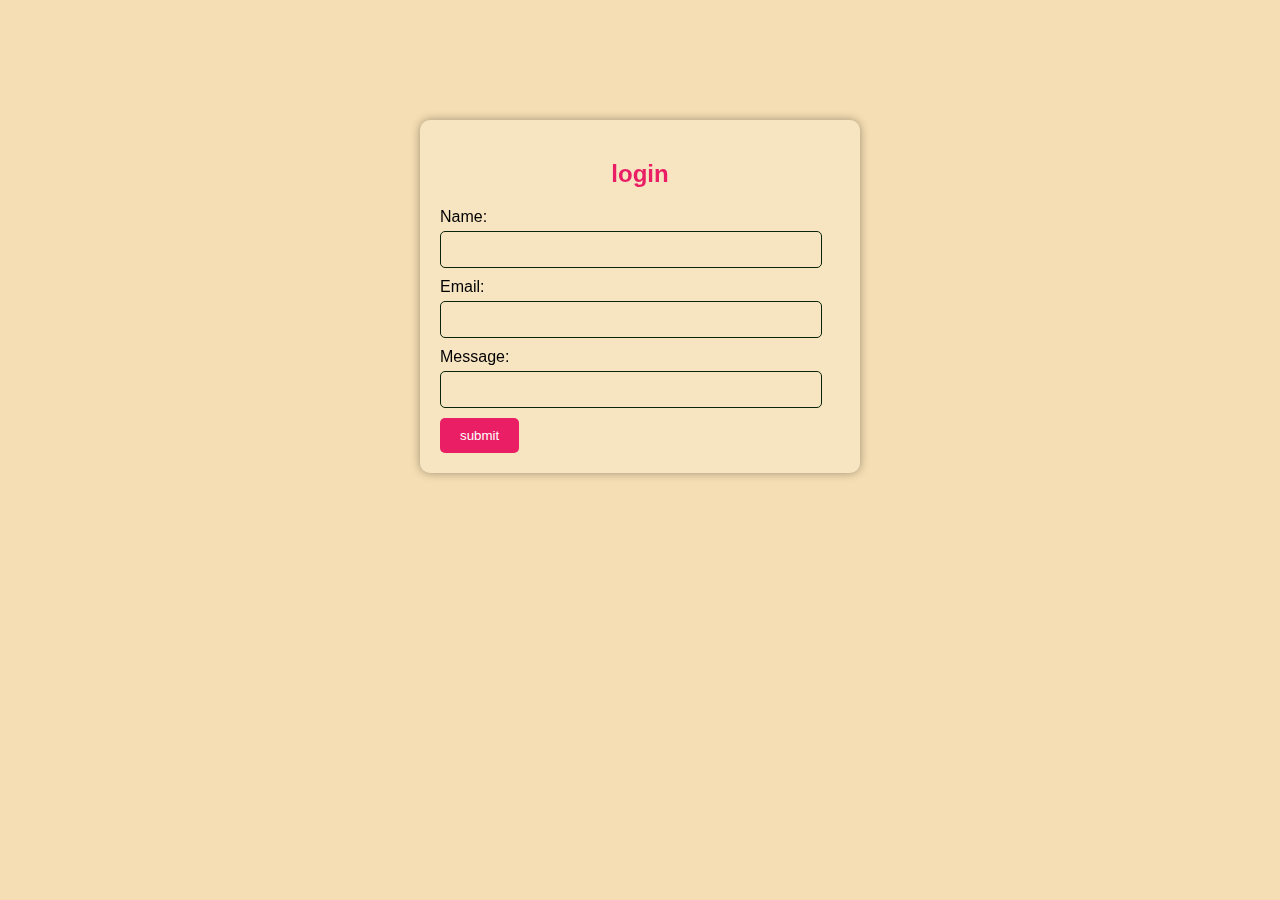
<file: login.html>
<!DOCTYPE html>
<html lang="en">
<head>
    <meta charset="UTF-8">
    <meta name="viewport" content="width=device-width, initial-scale=1.0">
    <!-- Boxiconcs -->
    <title>Document</title>
    <link rel="stylesheet" href="login.css">
</head>
<body>
    <div class="container">
        <h2>login</h2>
        <form id="contactform" onsubmit="submitForm(event)">
        <label for="name">Name:</label>
        <input type="text" id="name" name="name" required>
        <label for="email">Email:</label>
        <input type="email" id="email" name="email" required>
        <label for="name">Message:</label>
        <input type="message" id="message" name="message" rows="5"required>
        <button type="submit">submit</button>
        </form>
        <div id="response"></div>
    </div>
</body>
</html>
</file>
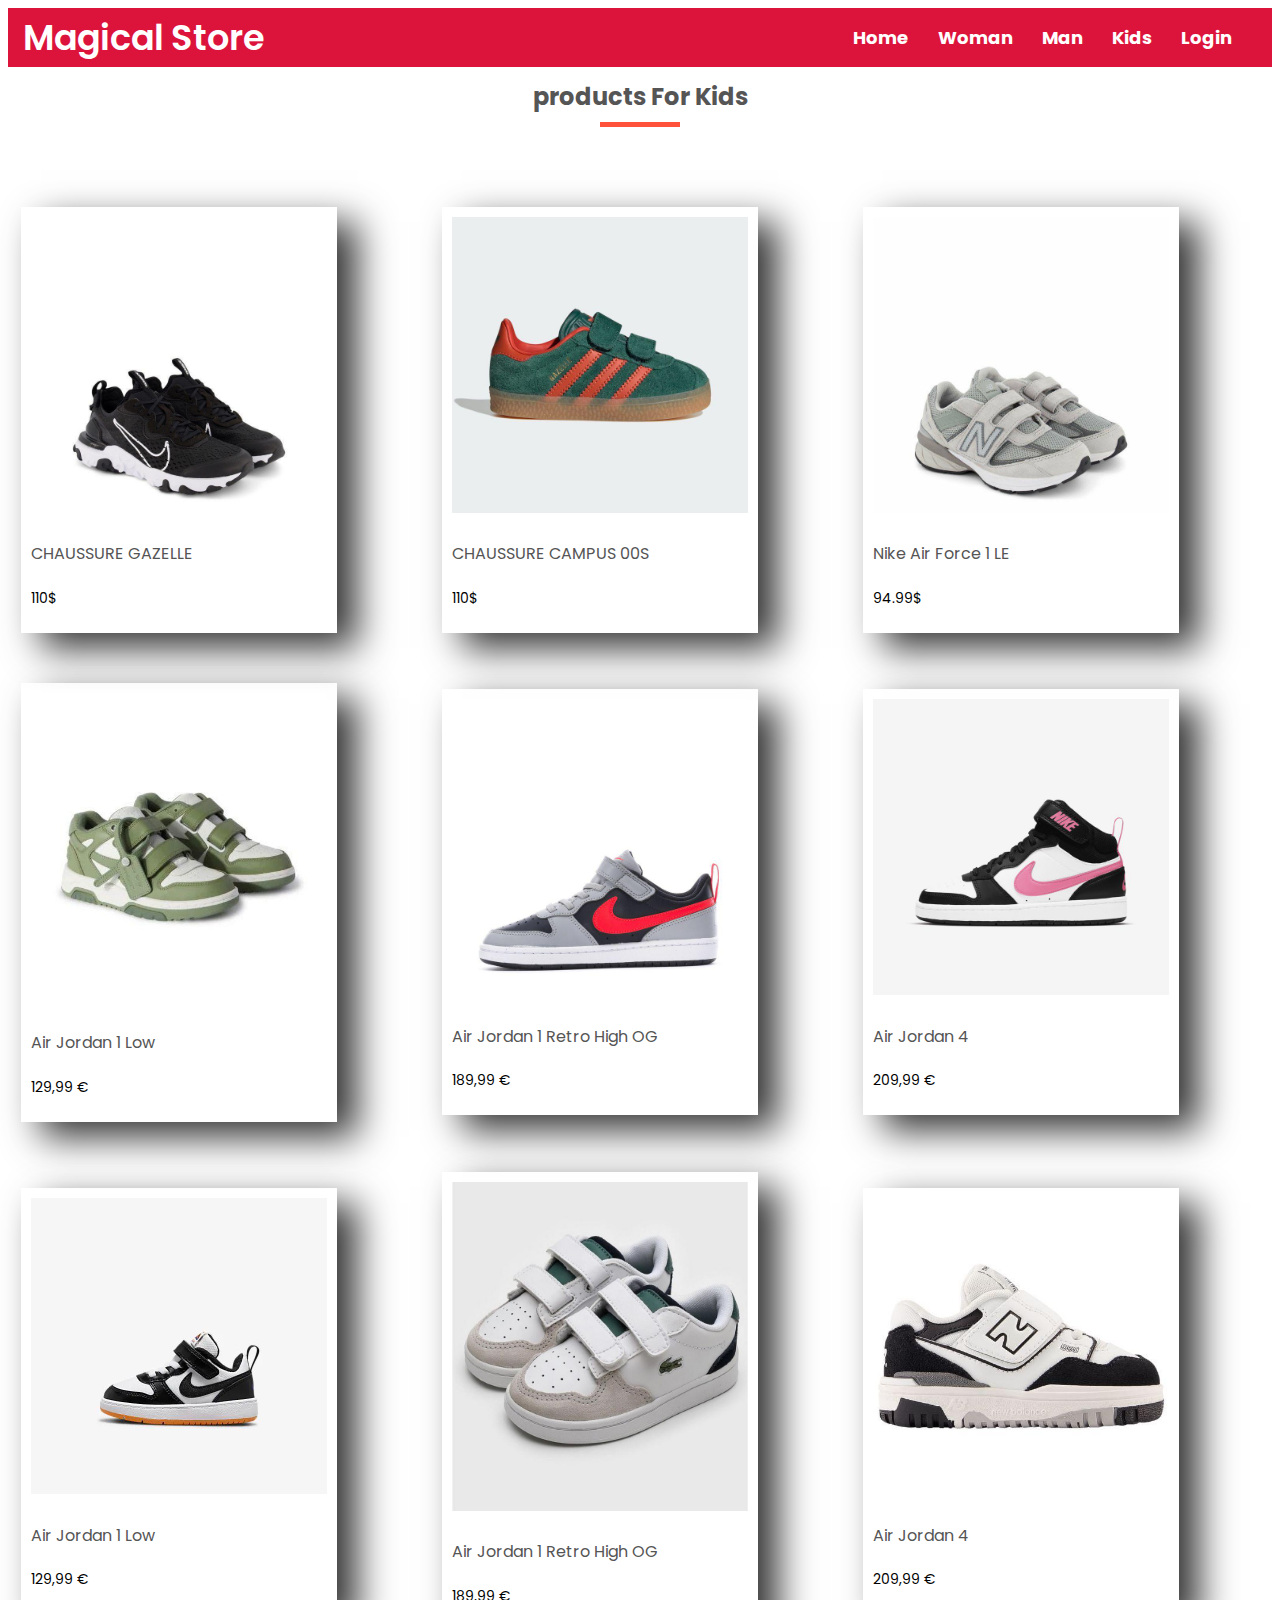
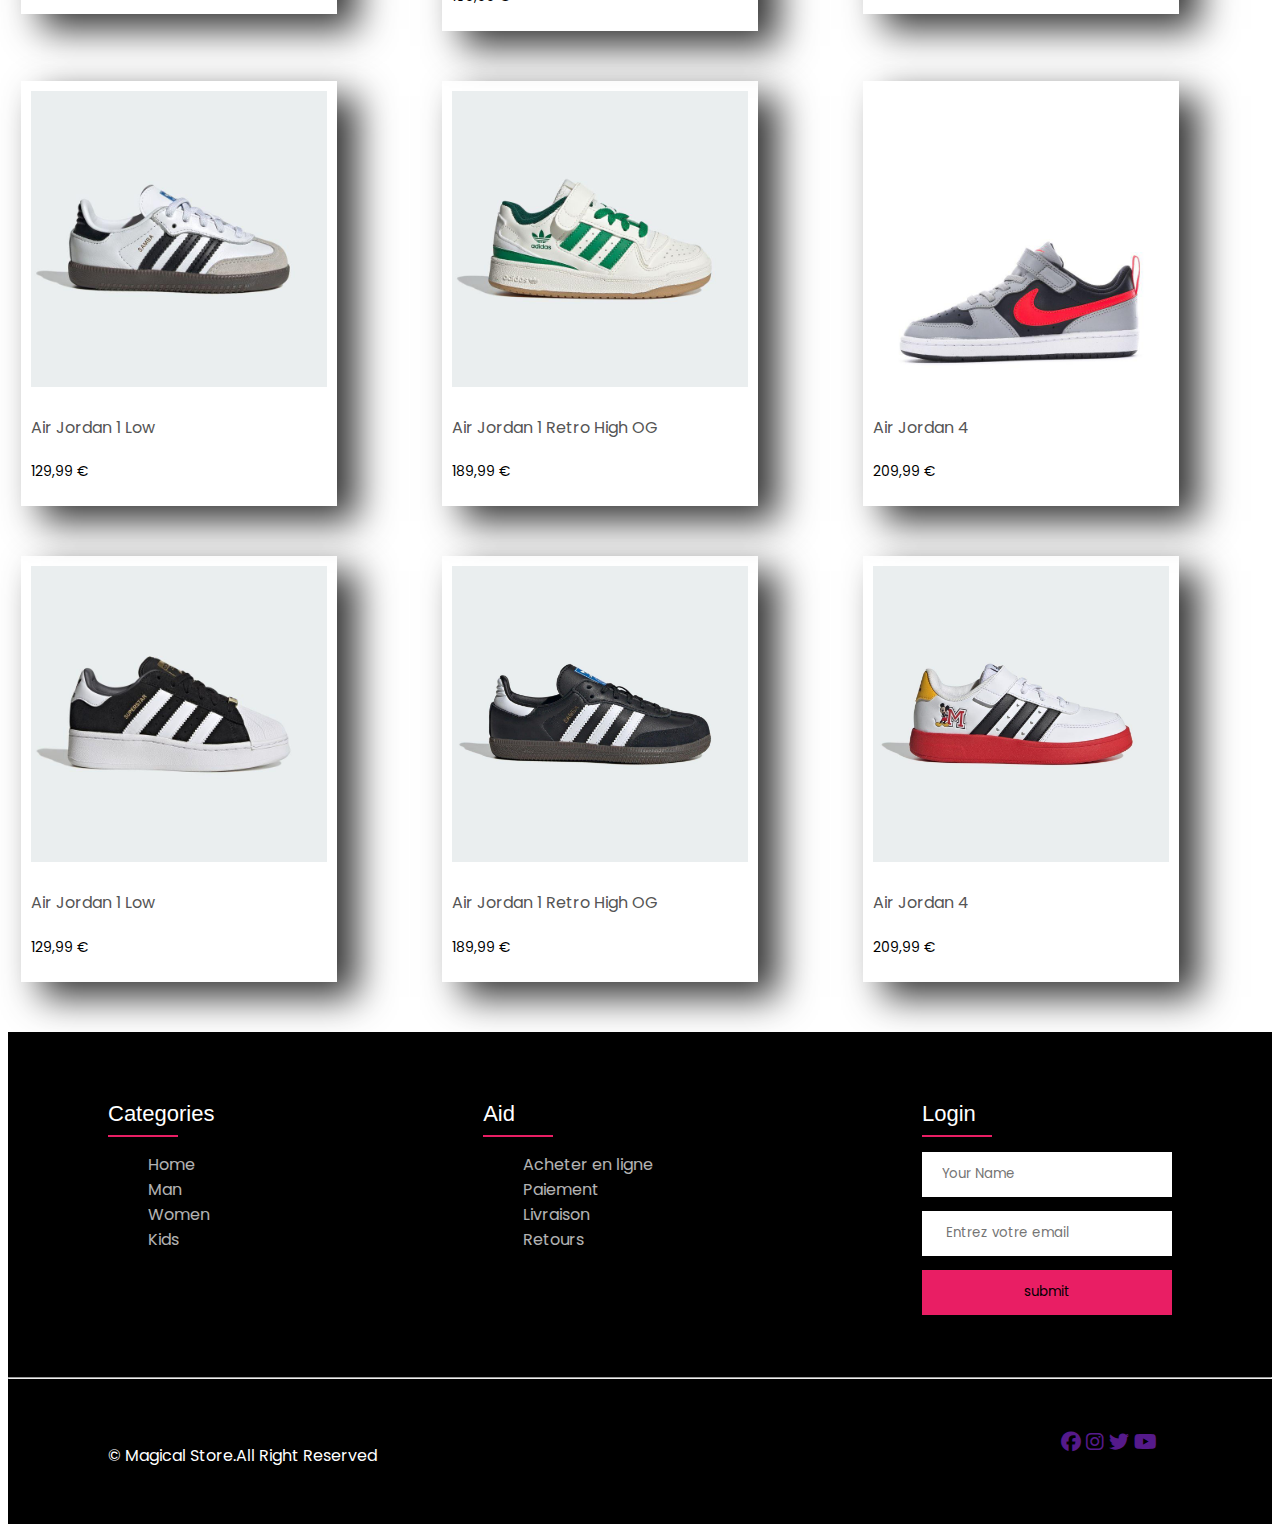
<file: Productskids.html>
<!DOCTYPE html>
<html lang="en">
<head>
    <meta charset="UTF-8">
    <meta name="viewport" content="width=device-width, initial-scale=1.0">
    <link rel="stylesheet" href="https://cdnjs.cloudflare.com/ajax/libs/font-awesome/6.5.1/css/all.min.css">
    <title>Document</title>
</head>
<style>
    @import url('https://fonts.googleapis.com/css2?family=Poppins&family=Ubuntu:wght@500&display=swap');
    *{
       text-decoration: none;
       /* margin: 0;
       padding: 0; */
       box-sizing: border-box;
       font-family: "poppins",sans-serif;
    }
    .navbar{
        background: crimson;
        font-family: calibri;
        padding-right: 15px;
        padding-left: 15px; 
    }
    .navdiv{
        display: flex;
        align-items: center;
        justify-content: space-between;
    }
     .navbar li{
        list-style: none;
        display: inline-block;
    }
     .navbar li a{
        color: white;
        font-size: 18px;
        font-weight: bold;
        margin-right: 25px;
    }
     .navbar li a:hover{
        color: black;
    }
    .logo{
        font-size: 35px;
        font-weight: 600;
        color: white;
    }
    /* products man */
    .row{
    display: flex;
    align-items: center;
    flex-wrap: wrap;
    justify-content: space-around;
    }
    /* .small-container{ 
    max-width: 1080px;
    margin: auto;
    padding-left: 25px;
    margin-right: 25px;
    }*/
.col-4{
    flex-basis: 25%;
    padding: 10px;
    min-width: 200px;
    margin-bottom: 50px;
    box-shadow: 20px 15px 35px rgba(0,0,0,0.8); 
    margin-right: 80px;
    width: 50px;
}
.col-4 img{
    width:100%;
}
.title{
    text-align: center;
    margin: 0 auto 80px;
    position: relative;
    line-height: 60px;
    color: #555;
}
.title::after{
    content: '';
    background: #ff523b;
    width: 80px;
    height: 5px;
    position: absolute;
    position: absolute;
    bottom: 0;
    left: 50%;
    transform: translateX(-50%);
}
h4{
    color: #555;
    font-weight: normal;
}
.col-4 p{
     font-size: 14px;
}
.col-4:hover{
    transform: translateY(-5px);
}
h1{
    color: red;
}
/* pictureoutfit */
.categories{
    margin: 70px 0;
}
.col-3{
    flex-basis: 30%;
    min-width: 250px;
    margin-bottom: 30px;
}
.col-3 img{
    width: 100%;
}
/* footer */
footer .container3{
background-color: black;
}
.row1{
    display: flex;
    justify-content: space-between;
    padding: 40px 100px; 
}
.footer-col ul{
    list-style: none;
}
.footer-col h4{
    color: white;
    margin-bottom: 25px;
    font-size: 22px;
    position: relative;
    font-family: 'ubnitu',sans-serif;
}
.footer-col h4::before{
    content: '';
    width: 70px;
    height: 2px;
    position: absolute;
    background-color: #e91e64;
    bottom: -10px;
}
.footer-col ul li a{
    padding: 10px 0;
}
.footer-col ul li a{
    color: white;
    text-decoration: none;
    font-size: 16px;
    opacity: 0.7;
    transition: 0.5s;
}
.footer-col ul li a:hover{
    opacity: 1;
}
.footer-col input{
    border: none;
    width: 250px;
    height: 45px;
    display: block;
    padding-left: 20px;
    margin: 14px 0;
}
.footer-col .inputSubmit{
    padding: 0px 20px;
    background-color: #e91e64;
    border: none;
}
.col p{
    color: white;
}
.row1 hr{
    opacity:0.7 ;
}
.row1 .socialIcons{
    display: inline-block;
    color: white;
    font-size: 20px;
    margin: 0 15px;
    transition: 0.5s;
}
.row1 .socialIcons i:hover{
    color: #e91e64;
}
@media (max-width:600px){
        footer .row{
            flex-direction: column;
            padding: 20px 30px;
        }
       footer .footer-col ul{
        margin-left: 20px;
        margin-bottom: 20px;
       } 
       .footer-col input{
        width: 100%;
       }
    }



      
</style>
<body>
    <nav class="navbar">
        <div class="navdiv">
            <div class="logo">Magical Store</div>
       
        <ul>
            <li><a href="head.html">Home</a></li>
            <li><a href="site.html">Woman</a></li>
            <li><a href="productsman.html">Man</a></li>
            <li><a href="#">Kids</a></li>
            <li><a href="#login">Login</a></li>
    
        </ul>
    </nav>
    <h2 class="title">products For Kids</h2>
    <!-- pictureoutfit -->
    <!-- <div class="categories">
        <div class="small-container">
            <div class="row">
                <div class="col-3">
                    <img src="WhatsApp Image 2023-12-24 at 00.22.50.jpeg">
                </div>
                <div class="col-3">
                    <img src="WhatsApp Image 2023-12-24 at 00.22.51.jpeg">
                </div> 
                <div class="col-3">
                    <img src="WhatsApp Image 2023-12-24 at 00.24.35.jpeg">
                </div>
            </div>
        </div>
        </div> -->

    <!-- products man -->
    <div class="small-container">
       
        <div class="row">
            <div class="col-4">
               <img src="WhatsApp Image 2024-01-11 at 15.20.06 (1).jpeg">
               <h4>CHAUSSURE GAZELLE</h4>    
               <p>110$</p>
            </div>
            <div class="col-4">
                <img src="WhatsApp Image 2024-01-18 at 15.27.49.jpeg">
                <h4>CHAUSSURE CAMPUS 00S</h4>    
                <p>110$</p>
             </div>
             <div class="col-4">
                <img src="WhatsApp Image 2024-01-11 at 15.20.06 (2).jpeg">
                <h4>Nike Air Force 1 LE</h4>    
                <p>94.99$</p>
             </div>       
        </div>
        <div class="row">
        <div class="col-4">
            <img src="WhatsApp Image 2024-01-11 at 15.20.06 (3).jpeg">
            <h4>Air Jordan 1 Low</h4>    
            <p>129,99 €</p>
         </div>
         <div class="col-4">
            <img src="WhatsApp Image 2024-01-18 at 15.27.48 (1).jpeg">
            <h4>Air Jordan 1 Retro High OG</h4>    
            <p>189,99 €</p>
         </div>
         <div class="col-4">
            <img src="WhatsApp Image 2024-01-18 at 15.27.47.jpeg">
            <h4>Air Jordan 4</h4>    
            <p>209,99 €</p>
         </div>
        </div>
        <div class="row">
            <div class="col-4">
                <img src="WhatsApp Image 2024-01-18 at 15.27.46.jpeg">
                <h4>Air Jordan 1 Low</h4>    
                <p>129,99 €</p>
             </div>
             <div class="col-4">
                <img src="WhatsApp Image 2024-01-11 at 15.20.06.jpeg">
                <h4>Air Jordan 1 Retro High OG</h4>    
                <p>189,99 €</p>
             </div>
             <div class="col-4">
                <img src="WhatsApp Image 2024-01-11 at 15.22.31.jpeg">
                <h4>Air Jordan 4</h4>    
                <p>209,99 €</p>
             </div>
            </div>
            <div class="row">
                <div class="col-4">
                    <img src="WhatsApp Image 2024-01-18 at 15.27.48 (2).jpeg">
                    <h4>Air Jordan 1 Low</h4>    
                    <p>129,99 €</p>
                 </div>
                 <div class="col-4">
                    <img src="WhatsApp Image 2024-01-18 at 15.27.48 (3).jpeg">
                    <h4>Air Jordan 1 Retro High OG</h4>    
                    <p>189,99 €</p>
                 </div>
                 <div class="col-4">
                    <img src="WhatsApp Image 2024-01-18 at 15.27.48.jpeg">
                    <h4>Air Jordan 4</h4>    
                    <p>209,99 €</p>
                 </div>
                </div>
                <div class="row">
                    <div class="col-4">
                        <img src="WhatsApp Image 2024-01-18 at 15.27.50.jpeg">
                        <h4>Air Jordan 1 Low</h4>    
                        <p>129,99 €</p>
                     </div>
                     <div class="col-4">
                        <img src="WhatsApp Image 2024-01-18 at 15.50.13.jpeg">
                        <h4>Air Jordan 1 Retro High OG</h4>    
                        <p>189,99 €</p>
                     </div>
                     <div class="col-4">
                        <img src="WhatsApp Image 2024-01-18 at 15.50.16.jpeg">
                        <h4>Air Jordan 4</h4>    
                        <p>209,99 €</p>
                     </div>
                    </div>
    </div>
    <!-- footer -->
    <footer>
    <div class="container3" id="login">
        <div class="row1">
            <div class="footer-col">
                <h4>Categories</h4>
                <ul>
                    <li><a href="">Home</a></li>
                    <li><a href="">Man</a></li>
                    <li><a href="">Women</a></li>
                    <li><a href="">Kids</a></li>
                </ul>
            </div>
            <div class="footer-col">
                <h4>Aid</h4>
                <ul>
                    <li><a href="">Acheter en ligne</a></li>
                    <li><a href="">Paiement</a></li>
                    <li><a href="">Livraison</a></li>
                    <li><a href="">Retours</a></li>
                </ul>
            </div>
            <div class="footer-col">
                <h4>Login</h4>
                <input type="text" placeholder="Your Name" class="inputName" required>
                <input type="email" placeholder=" Entrez votre email" class="inputEmail" required>
                <input type="submit" value="submit" class="inputSubmit">
            </div>

        </div>
        <hr>
        <div class="row1">
            <div class="col">
                <p>&#169; Magical Store.All Right Reserved </p>
            </div>
            <div class="socialIcons">
               <a href=""><i class="fa-brands fa-facebook"></i></a> 
               <a href=""><i class="fa-brands fa-instagram"></i></a>
                <a href=""><i class="fa-brands fa-twitter"></i></a>
                <a href=""><i class="fa-brands fa-youtube"></i></a>
            </div>
        </div>
        
    </div>
</footer>

</body>
</html>
</file>
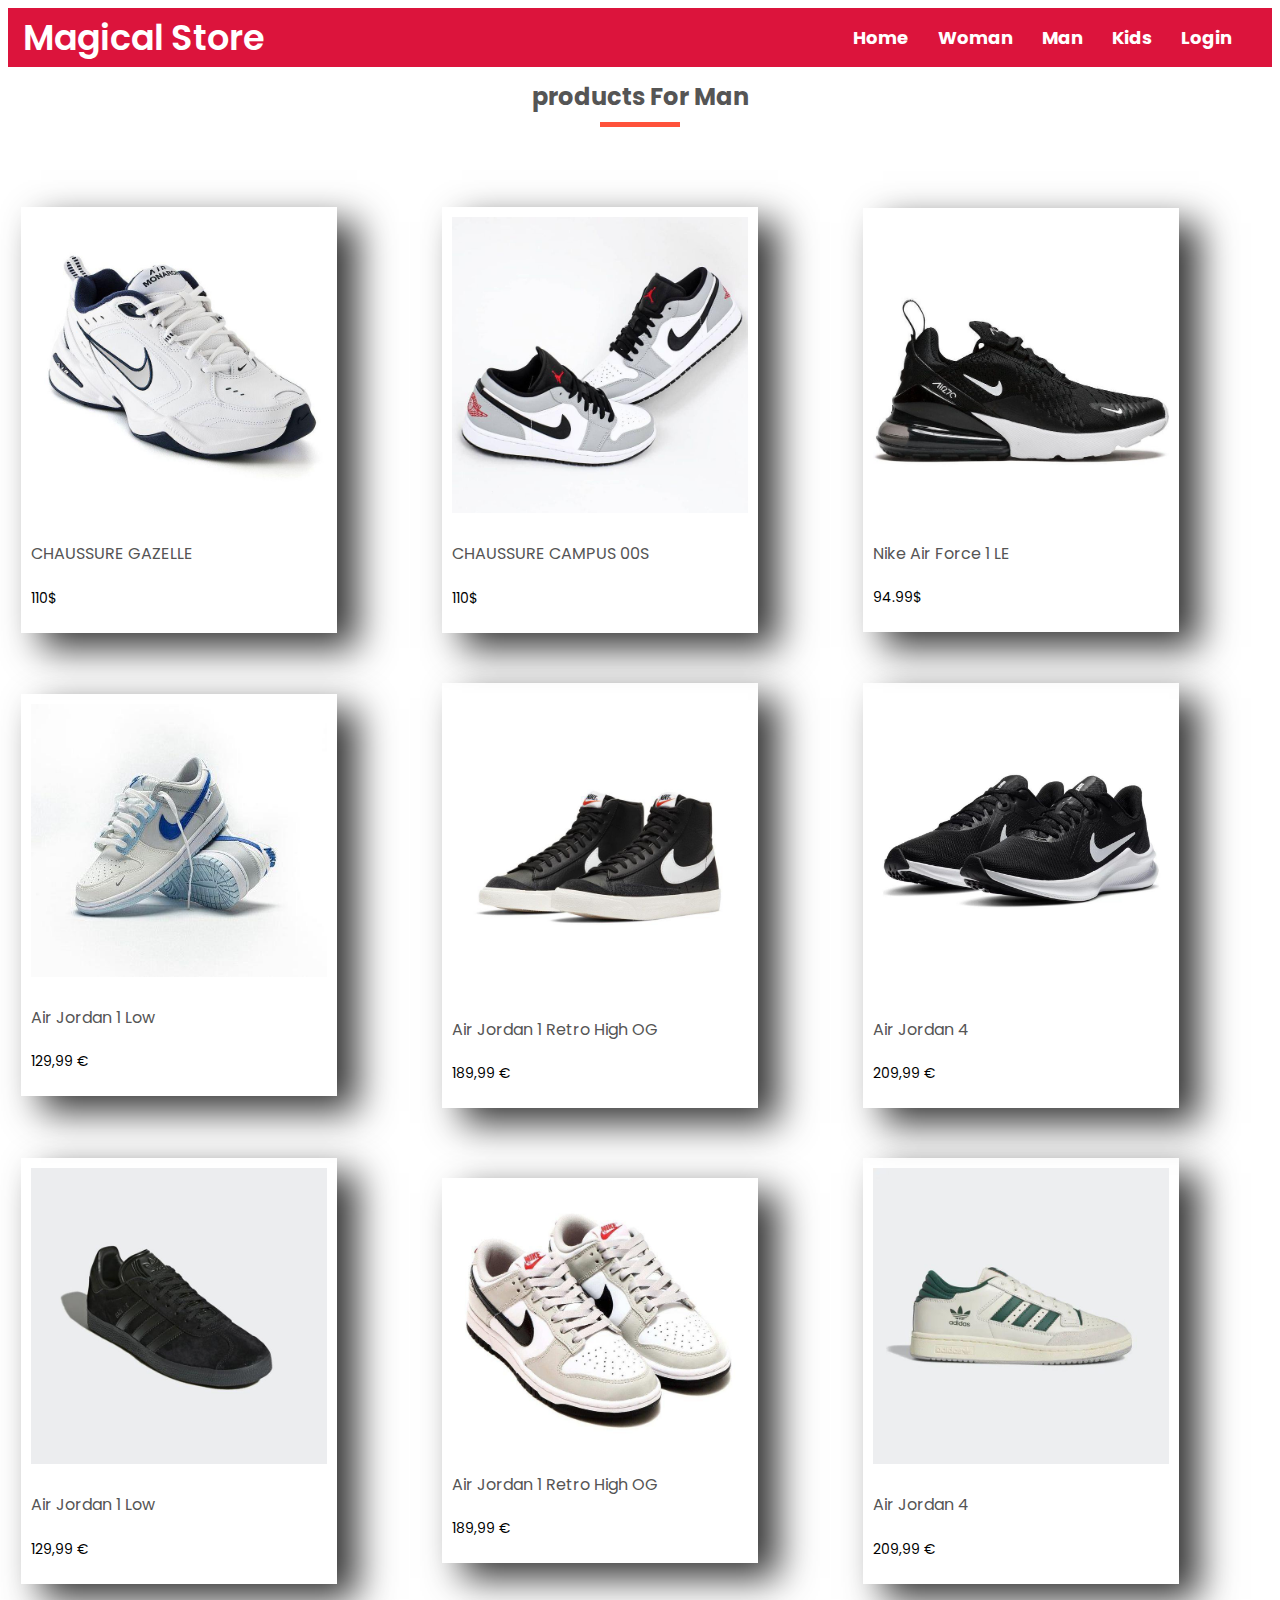
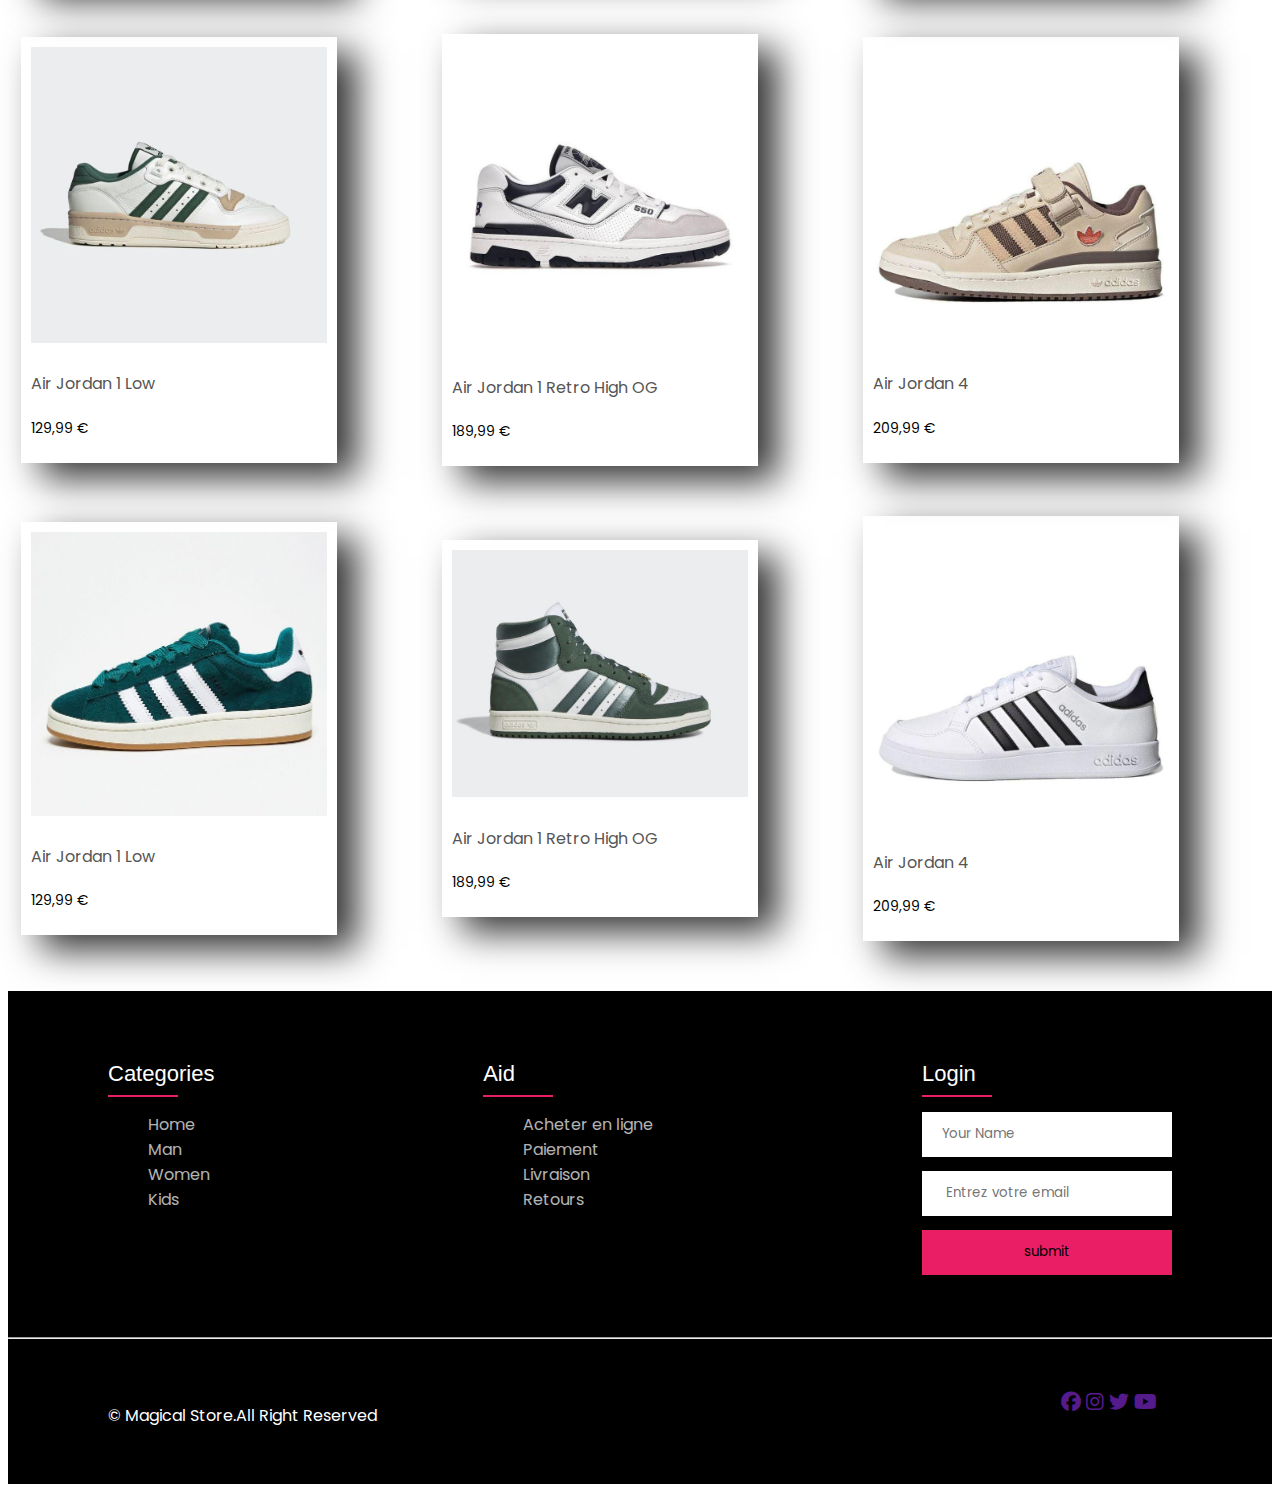
<file: productsman.html>
<!DOCTYPE html>
<html lang="en">
<head>
    <meta charset="UTF-8">
    <meta name="viewport" content="width=device-width, initial-scale=1.0">
    <link rel="stylesheet" href="https://cdnjs.cloudflare.com/ajax/libs/font-awesome/6.5.1/css/all.min.css">
    <title>Document</title>
</head>
<style>
  @import url('https://fonts.googleapis.com/css2?family=Poppins&family=Ubuntu:wght@500&display=swap');
    *{
       text-decoration: none;
       box-sizing: border-box;
       font-family: "poppins",sans-serif;
    }
    .navbar{
        background: crimson;
        font-family: calibri;
        padding-right: 15px;
        padding-left: 15px; 
    }
    .navdiv{
        display: flex;
        align-items: center;
        justify-content: space-between;
    }
     .navbar li{
        list-style: none;
        display: inline-block;
    }
    .navbar li a{
        color: white;
        font-size: 18px;
        font-weight: bold;
        margin-right: 25px;
    }
    .navbar li a:hover{
        color: black;
    }
    .logo{
        font-size: 35px;
        font-weight: 600;
        color: white;
    }
    /* products */
    .row{
    display: flex;
    align-items: center;
    flex-wrap: wrap;
    justify-content: space-around;
    }
    /* .small-container{ 
    max-width: 1080px;
    margin: auto;
    padding-left: 25px;
    margin-right: 25px;
    }*/
.col-4{
    flex-basis: 25%;
    padding: 10px;
    min-width: 200px;
    margin-bottom: 50px;
    box-shadow: 20px 15px 35px rgba(0,0,0,0.8); 
    margin-right: 80px;
    width: 50px;
}
.col-4 img{
    width:100%;
}
.title{
    text-align: center;
    margin: 0 auto 80px;
    position: relative;
    line-height: 60px;
    color: #555;
}
.title::after{
    content: '';
    background: #ff523b;
    width: 80px;
    height: 5px;
    position: absolute;
    position: absolute;
    bottom: 0;
    left: 50%;
    transform: translateX(-50%);
    animation-name: title;
}
/* .title:hover{
    color: goldenrod;
} */
@keyframes title{
    0%{
        text-replace:translateY(0px);
    }
    20%{
        transform: translateY(-20px);
    }
    40%,100%{
        transform: translateY(0px);
    }

}
h4{
    color: #555;
    font-weight: normal;
}
.col-4 p{
     font-size: 14px;
}
.col-4:hover{
    transform: translateY(-5px);
}
h1{
    color: red;
}
/* picturs outfit */
.categories{
    margin: 70px 0;
}
.col-3{
    flex-basis: 30%;
    min-width: 250px;
    margin-bottom: 30px;
}
.col-3 img{
    width: 100%;
}
/* footer */
footer .container3{
background-color: black;
}
.row1{
    display: flex;
    justify-content: space-between;
    padding: 40px 100px; 
}
.footer-col ul{
    list-style: none;
}
.footer-col h4{
    color: white;
    margin-bottom: 25px;
    font-size: 22px;
    position: relative;
    font-family: 'ubnitu',sans-serif;
}
.footer-col h4::before{
    content: '';
    width: 70px;
    height: 2px;
    position: absolute;
    background-color: #e91e64;
    bottom: -10px;
}
.footer-col ul li a{
    padding: 10px 0;
}
.footer-col ul li a{
    color: white;
    text-decoration: none;
    font-size: 16px;
    opacity: 0.7;
    transition: 0.5s;
}
.footer-col ul li a:hover{
    opacity: 1;
}
.footer-col input{
    border: none;
    width: 250px;
    height: 45px;
    display: block;
    padding-left: 20px;
    margin: 14px 0;
}
.footer-col .inputSubmit{
    padding: 0px 20px;
    background-color: #e91e64;
    border: none;
}
.col p{
    color: white;
}
.row1 hr{
    opacity:0.7 ;
}
.row1 .socialIcons{
    display: inline-block;
    color: white;
    font-size: 20px;
    margin: 0 15px;
    transition: 0.5s;
}
.row1 .socialIcons i:hover{
    color: #e91e64;
}
@media (max-width:600px){
        footer .row{
            flex-direction: column;
            padding: 20px 30px;
        }
       footer .footer-col ul{
        margin-left: 20px;
        margin-bottom: 20px;
       } 
       .footer-col input{
        width: 100%;
       }
    }



</style>
<body>
    <nav class="navbar">
        <div class="navdiv">
            <div class="logo">Magical Store</div>
       
        <ul>
            <li><a href="head.html">Home</a></li>
            <li><a href="site.html">Woman</a></li>
            <li><a href="productsman.html">Man</a></li>
            <li><a href="Productskids.html">Kids</a></li>
            <li><a href="#login">Login</a></li>
    
        </ul>
    </nav>
    <h2 class="title">products For Man</h2>
    <!--pictureoutfit  -->
    <!-- <div class="categories">
        <div class="small-container">
            <div class="row">
                <div class="col-3">
                    <img src="WhatsApp Image 2024-01-11 at 15.46.09.jpeg">
                </div>
                <div class="col-3">
                    <img src="WhatsApp Image 2024-01-11 at 15.51.50.jpeg">
                </div> 
                <div class="col-3">
                    <img src="WhatsApp Image 2024-01-11 at 15.46.08.jpeg">
                </div>
            </div>
        </div>
        </div> -->

    <!-- products -->
    <div class="small-container">
        <div class="row">
            <div class="col-4">
               <img src="WhatsApp Image 2024-01-18 at 15.53.45.jpeg">
               <h4>CHAUSSURE GAZELLE</h4>    
               <p>110$</p>
            </div>
            <div class="col-4">
                <img src="WhatsApp Image 2024-01-18 at 15.53.46 (1).jpeg">
                <h4>CHAUSSURE CAMPUS 00S</h4>    
                <p>110$</p>
             </div>
             <div class="col-4">
                <img src="WhatsApp Image 2024-01-11 at 14.40.03 (1).jpeg">
                <h4>Nike Air Force 1 LE</h4>    
                <p>94.99$</p>
             </div>       
        </div>
        <div class="row">
        <div class="col-4">
            <img src="WhatsApp Image 2024-01-18 at 15.53.46 (2).jpeg">
            <h4>Air Jordan 1 Low</h4>    
            <p>129,99 €</p>
         </div>
         <div class="col-4">
            <img src="WhatsApp Image 2024-01-18 at 15.53.47.jpeg">
            <h4>Air Jordan 1 Retro High OG</h4>    
            <p>189,99 €</p>
         </div>
         <div class="col-4">
            <img src="WhatsApp Image 2024-01-11 at 14.40.04.jpeg">
            <h4>Air Jordan 4</h4>    
            <p>209,99 €</p>
         </div>
        </div>
        <div class="row">
            <div class="col-4">
                <img src="WhatsApp Image 2024-01-18 at 15.53.48 (1).jpeg">
                <h4>Air Jordan 1 Low</h4>    
                <p>129,99 €</p>
             </div>
             <div class="col-4">
                <img src="WhatsApp Image 2024-01-18 at 16.21.22.jpeg">
                <h4>Air Jordan 1 Retro High OG</h4>    
                <p>189,99 €</p>
             </div>
             <div class="col-4">
                <img src="WhatsApp Image 2024-01-18 at 16.08.51 (1).jpeg">
                <h4>Air Jordan 4</h4>    
                <p>209,99 €</p>
             </div>
            </div>
            <div class="row">
                <div class="col-4">
                    <img src="WhatsApp Image 2024-01-18 at 16.08.50 (1).jpeg">
                    <h4>Air Jordan 1 Low</h4>    
                    <p>129,99 €</p>
                 </div>
                 <div class="col-4">
                    <img src="WhatsApp Image 2024-01-18 at 16.08.50 (2).jpeg">
                    <h4>Air Jordan 1 Retro High OG</h4>    
                    <p>189,99 €</p>
                 </div>
                 <div class="col-4">
                    <img src="WhatsApp Image 2024-01-18 at 16.08.51.jpeg">
                    <h4>Air Jordan 4</h4>    
                    <p>209,99 €</p>
                 </div>
                </div>
                <div class="row">
                    <div class="col-4">
                        <img src="WhatsApp Image 2024-01-18 at 16.08.53.jpeg">
                        <h4>Air Jordan 1 Low</h4>    
                        <p>129,99 €</p>
                     </div>
                     <div class="col-4">
                        <img src="WhatsApp Image 2024-01-18 at 16.11.10.jpeg">
                        <h4>Air Jordan 1 Retro High OG</h4>    
                        <p>189,99 €</p>
                     </div>
                     <div class="col-4">
                        <img src="WhatsApp Image 2024-01-18 at 16.08.50.jpeg">
                        <h4>Air Jordan 4</h4>    
                        <p>209,99 €</p>
                     </div>
                    </div>
    </div>
    <!-- footer -->
    <footer>
        <div class="container3" id="login">
            <div class="row1">
                <div class="footer-col">
                    <h4>Categories</h4>
                    <ul>
                        <li><a href="">Home</a></li>
                        <li><a href="">Man</a></li>
                        <li><a href="">Women</a></li>
                        <li><a href="">Kids</a></li>
                    </ul>
                </div>
                <div class="footer-col">
                    <h4>Aid</h4>
                    <ul>
                        <li><a href="">Acheter en ligne</a></li>
                        <li><a href="">Paiement</a></li>
                        <li><a href="">Livraison</a></li>
                        <li><a href="">Retours</a></li>
                    </ul>
                </div>
                <div class="footer-col">
                    <h4>Login</h4>
                    <input type="text" placeholder="Your Name" class="inputName" required>
                    <input type="email" placeholder=" Entrez votre email" class="inputEmail" required>
                    <input type="submit" value="submit" class="inputSubmit">
                </div>
    
            </div>
            <hr>
            <div class="row1">
                <div class="col">
                    <p>&#169; Magical Store.All Right Reserved </p>
                </div>
                <div class="socialIcons">
                   <a href=""><i class="fa-brands fa-facebook"></i></a> 
                   <a href=""><i class="fa-brands fa-instagram"></i></a>
                    <a href=""><i class="fa-brands fa-twitter"></i></a>
                    <a href=""><i class="fa-brands fa-youtube"></i></a>
                </div>
            </div>
            
        </div>
    </footer>
</body>
</html>
</file>
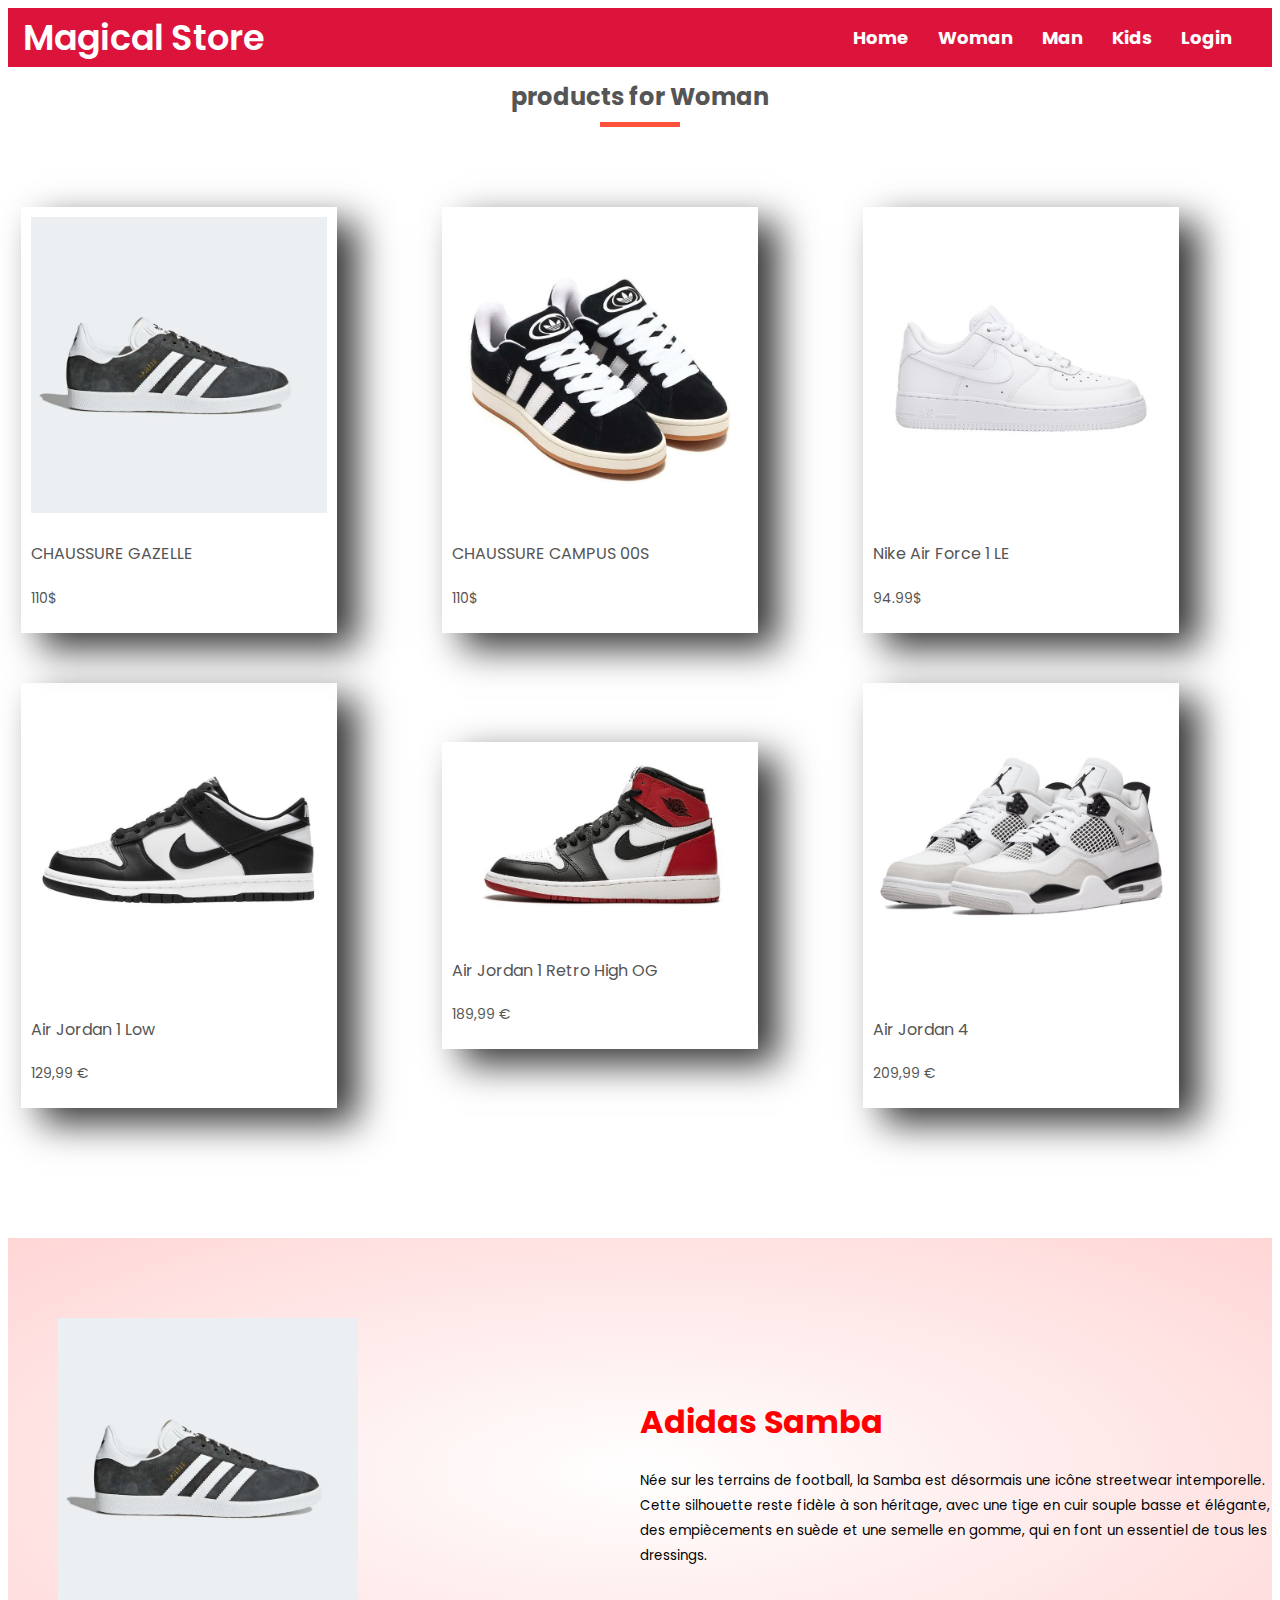
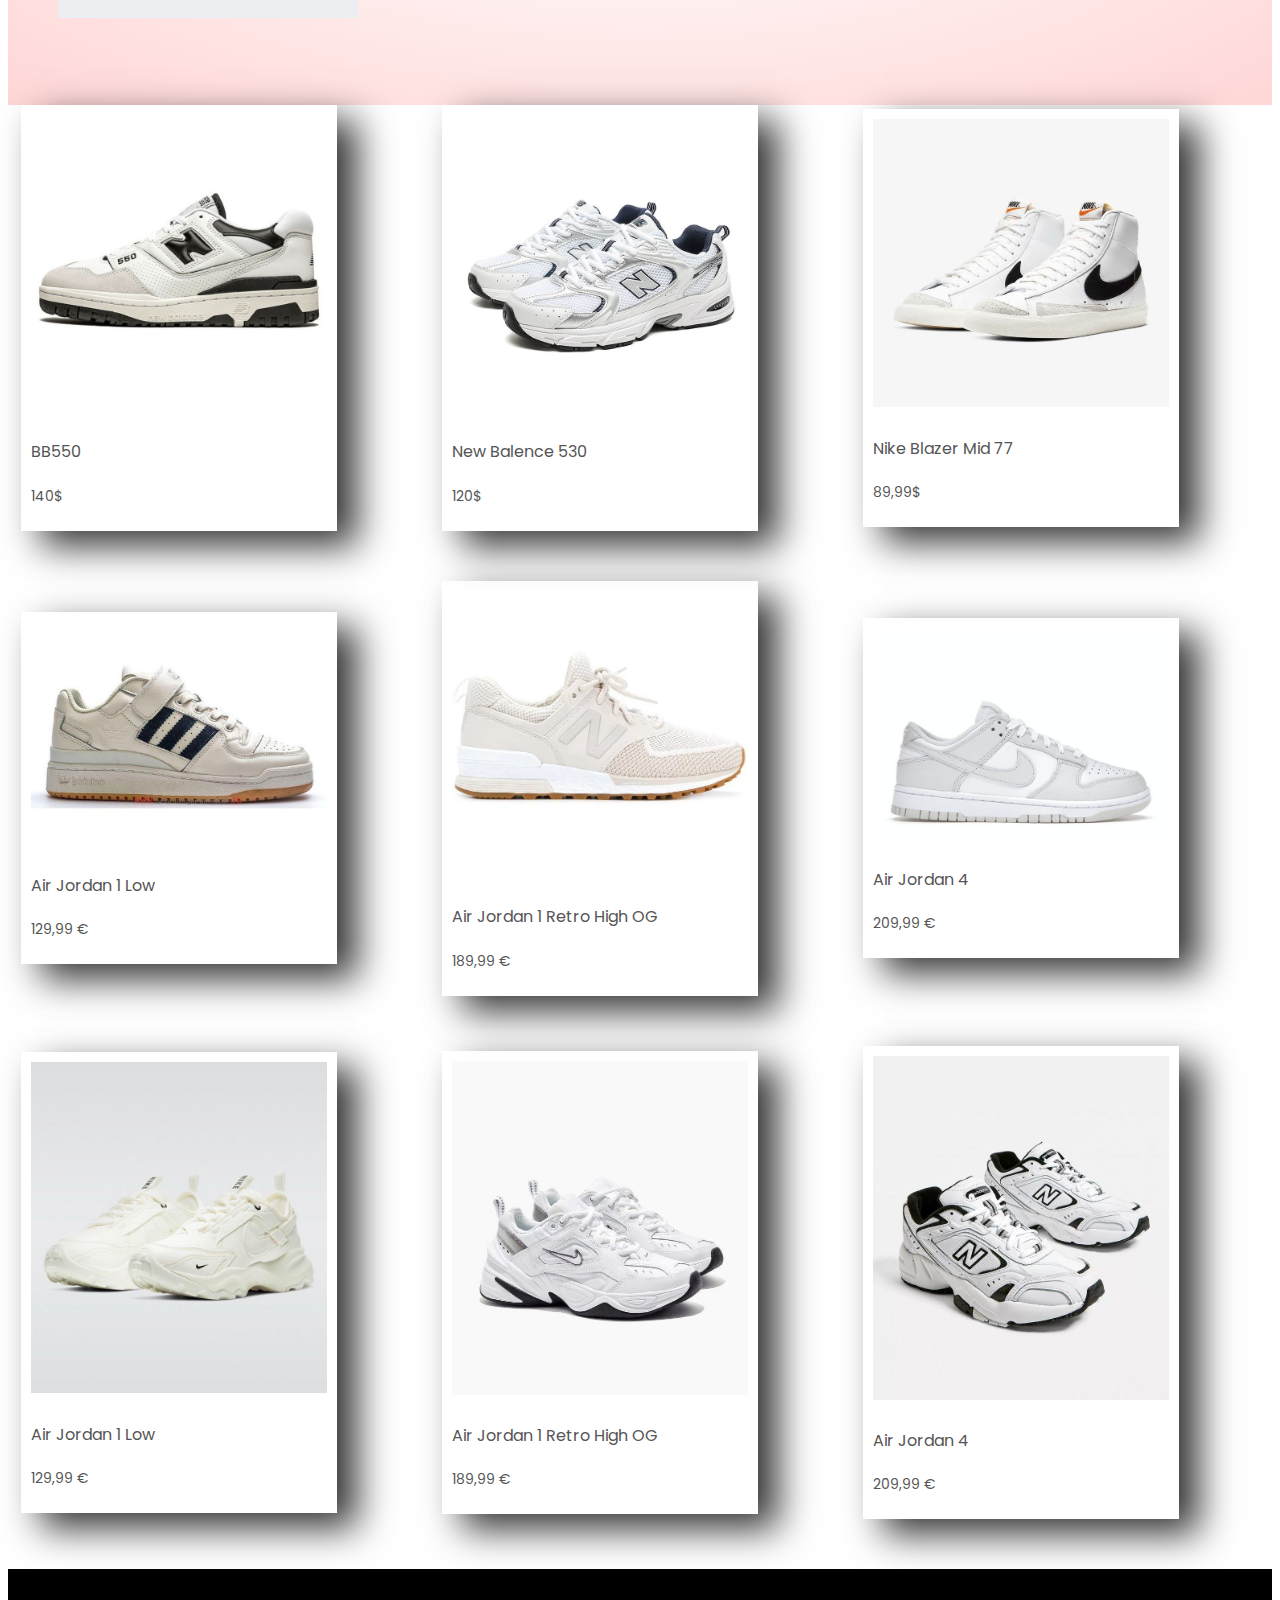
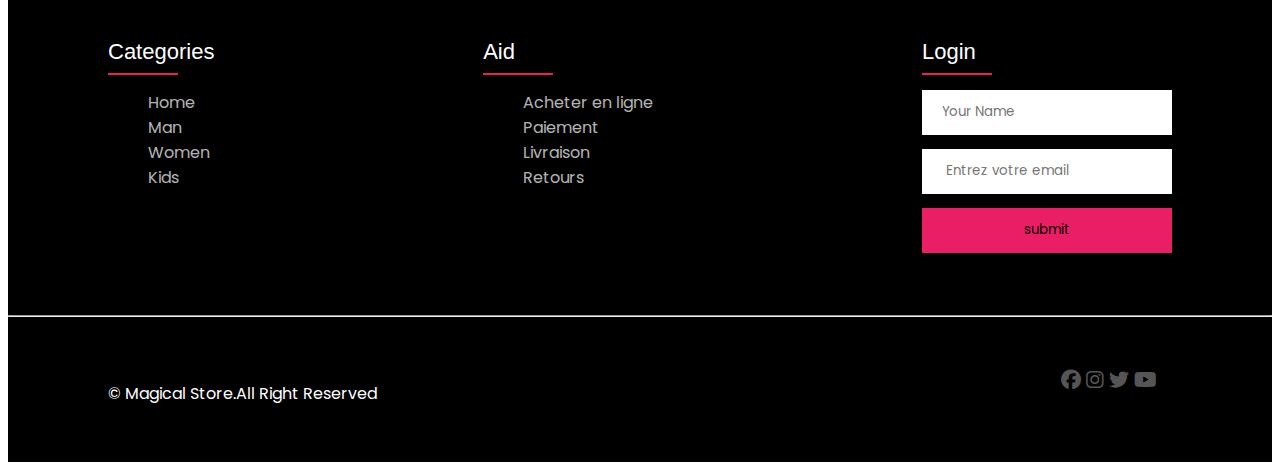
<file: site.html>
<!DOCTYPE html>
<html lang="en">
<head>
    <meta charset="UTF-8">
    <meta name="viewport" content="width=device-width, initial-scale=1.0">
     <link rel="stylesheet" href="https://cdnjs.cloudflare.com/ajax/libs/font-awesome/6.5.1/css/all.min.css"> 
    <title>Magical store</title>
    <link rel="stylesheet" href="site.css">
</head>
<body>
    <!-- header -->
    <nav class="navbar">
        <div class="navdiv">
            <div class="logo">Magical Store</div>
       
        <ul>
            <li><a href="head.html">Home</a></li>
            <li><a href="site.html">Woman</a></li>
            <li><a href="productsman.html">Man</a></li>
            <li><a href="Productskids.html">Kids</a></li>
            <li><a href="#login">Login</a></li>
    
        </ul>
    </nav>
  <!---featured-->
  
    <!-- <div class="categories">
    <div class="small-container">
        <div class="row">
            <div class="col-3">
                <img src="WhatsApp Image 2023-12-24 at 00.22.50.jpeg">
            </div>
            <div class="col-3">
                <img src="WhatsApp Image 2023-12-24 at 00.22.51.jpeg">
            </div> 
            <div class="col-3">
                <img src="WhatsApp Image 2023-12-24 at 00.24.35.jpeg">
            </div>
        </div>
    </div>
    </div> -->
    <!--products-->
    <div class="small-container" id="Women">
        <h2 class="title">products for Woman</h2>
        <div class="row">
            <div class="col-4">
               <img src="WhatsApp Image 2023-12-23 at 23.42.26 (1).jpeg">
               <h4>CHAUSSURE GAZELLE</h4>    
               <p>110$</p>
            </div>
            <div class="col-4">
                <img src="WhatsApp Image 2023-12-23 at 23.42.27 (1).jpeg">
                <h4>CHAUSSURE CAMPUS 00S</h4>    
                <p>110$</p>
             </div>
             <div class="col-4">
                <img src="WhatsApp Image 2023-12-23 at 23.42.27.jpeg">
                <h4>Nike Air Force 1 LE</h4>    
                <p>94.99$</p>
             </div>       
        </div>
        <div class="row">
        <div class="col-4">
            <img src="WhatsApp Image 2023-12-23 at 23.42.28 (1).jpeg">
            <h4>Air Jordan 1 Low</h4>    
            <p>129,99 €</p>
         </div>
         <div class="col-4">
            <img src="WhatsApp Image 2023-12-23 at 23.42.28.jpeg">
            <h4>Air Jordan 1 Retro High OG</h4>    
            <p>189,99 €</p>
         </div>
         <div class="col-4">
            <img src="WhatsApp Image 2023-12-23 at 23.42.29 (1).jpeg">
            <h4>Air Jordan 4</h4>    
            <p>209,99 €</p>
         </div>
        </div>
       
    </div>
    <!--offer-->
    <div class="offer">
        <div class="small-container">
            <div class="row">
                <div class="col-2">
                    <img src="WhatsApp Image 2023-12-23 at 23.42.26 (1).jpeg" class="offer-img">
                </div>
                <div class="col-2">
                    <h1>Adidas Samba</h1>
                    <small>
                        Née sur les terrains de football, la Samba est désormais une icône streetwear intemporelle. 
                        Cette silhouette reste fidèle à son héritage, avec une tige en cuir souple basse et élégante, 
                        des empiècements en suède et une semelle en gomme, qui en font un essentiel de tous les dressings.
                    </small>
                    <!-- <a href="" class="btn">Buy Now &#8594;</a> -->
                </div>
            </div>
        </div>
    </div>
    <!--testimonial-->
    <div class="small-container">
        
        <div class="row">
            <div class="col-4">
               <img src="WhatsApp Image 2023-12-23 at 23.42.30 (1).jpeg">
               <h4>BB550</h4>    
               <p>140$</p>
            </div>
            <div class="col-4">
                <img src="WhatsApp Image 2023-12-23 at 23.42.30.jpeg">
                <h4>New Balence 530</h4>    
                <p>120$</p>
             </div>
             <div class="col-4">
                <img src="WhatsApp Image 2023-12-23 at 23.42.29.jpeg">
                <h4>Nike Blazer Mid 77</h4>    
                <p>89,99$</p>
             </div>  
        </div>
        <div class="row">
            <div class="col-4">
                <img src="WhatsApp Image 2024-01-18 at 18.13.01.jpeg">
                <h4>Air Jordan 1 Low</h4>    
                <p>129,99 €</p>
             </div>
             <div class="col-4">
               <img src="WhatsApp Image 2024-01-11 at 15.06.29 (1).jpeg">
                <h4>Air Jordan 1 Retro High OG</h4>    
                <p>189,99 €</p>
             </div>
             <div class="col-4">
                <img src="WhatsApp Image 2024-01-18 at 18.12.59.jpeg">
                <h4>Air Jordan 4</h4>    
                <p>209,99 €</p>
             </div>
            </div>
            <div class="row">
                <div class="col-4">
                    <img src="WhatsApp Image 2024-01-18 at 18.12.59 (3).jpeg">
                    <h4>Air Jordan 1 Low</h4>    
                    <p>129,99 €</p>
                 </div>
                 <div class="col-4">
                    <img src="WhatsApp Image 2024-01-18 at 18.12.59 (2).jpeg">
                    <h4>Air Jordan 1 Retro High OG</h4>    
                    <p>189,99 €</p>
                 </div>
                 <div class="col-4">
                    <img src="WhatsApp Image 2024-01-18 at 18.12.59 (1).jpeg">
                    <h4>Air Jordan 4</h4>    
                    <p>209,99 €</p>
                 </div>
                </div>
    </div>
   
    <!-- footer -->
    <footer>
        <div class="container3" id="login">
            <div class="row1">
                <div class="footer-col">
                    <h4>Categories</h4>
                    <ul>
                        <li><a href="">Home</a></li>
                        <li><a href="">Man</a></li>
                        <li><a href="">Women</a></li>
                        <li><a href="">Kids</a></li>
                    </ul>
                </div>
                <div class="footer-col">
                    <h4>Aid</h4>
                    <ul>
                        <li><a href="">Acheter en ligne</a></li>
                        <li><a href="">Paiement</a></li>
                        <li><a href="">Livraison</a></li>
                        <li><a href="">Retours</a></li>
                    </ul>
                </div>
                <div class="footer-col">
                    <h4>Login</h4>
                    <input type="text" placeholder="Your Name" class="inputName" required>
                    <input type="email" placeholder=" Entrez votre email" class="inputEmail" required>
                    <input type="submit" value="submit" class="inputSubmit">
                </div>
    
            </div>
            <hr>
            <div class="row1">
                <div class="col">
                    <p>&#169; Magical Store.All Right Reserved </p>
                </div>
                <div class="socialIcons">
                   <a href=""><i class="fa-brands fa-facebook"></i></a> 
                   <a href=""><i class="fa-brands fa-instagram"></i></a>
                    <a href=""><i class="fa-brands fa-twitter"></i></a>
                    <a href=""><i class="fa-brands fa-youtube"></i></a>
                </div>
            </div>
            
        </div>
    </footer>
</html>
</file>
<file: login.css>
body{
    font-family: Arial, Helvetica, sans-serif;
    margin: 100px;
    padding: 20px;
    background: wheat;
    /* background-repeat: no repeat; 
    background-size:cover ;*/
}
h2{
    font-size: 24px ;
    text-align: center;
    color: #e91e64 ;
    animation: puls 1.5s infinite;
}
 .container{ 
    max-width: 400px;
    margin: auto;
    padding: 20px;
    border-radius: 10px;
    box-shadow:0 0 10px rgba(0,0,0,0.358);
    backdrop-filter: blur(10px);
    background: rgba(255,255,255,0.207);
}
label{
    display: block;
    margin-bottom: 5px;
}
input,textarea{
    width: 90%;
    padding: 10px;
    margin-bottom: 10px;
    border: 1px solid #092408;
    border-radius: 5px;
    background-color: rgba(255, 255, 255, 0);
}
button{ 
    padding: 10px 20px;
    background-color:#e91e64;
    color: #fff;
    border: none;
    border-radius: 5px;
    cursor: pointer; 
    text-align: center;
} 
button:hover{
    background-color: #092408;
}
</file>
<file: site.css>
@import url('https://fonts.googleapis.com/css2?family=Poppins&family=Ubuntu:wght@500&display=swap');
a{
    text-decoration: none;
    color: #555;
}
p{
    color: #555;
}

.row{
    display: flex;
    align-items: center;
    flex-wrap: wrap;
    justify-content: space-around;
}
.col-2{
    flex-basis: 50%;
    min-width: 300px;
}

  *{
    text-decoration: none;
       box-sizing: border-box;
       font-family: "poppins",sans-serif;
}
body{
font-family: 'Poppins', sans-serif;
}
.navbar{
background: crimson;
font-family: calibri;
padding-right: 15px;
padding-left: 15px; 
}
.navdiv{
display: flex;
align-items: center;
justify-content: space-between;
}
 .navbar li{
list-style: none;
display: inline-block;
}
.navbar li a{
color: white;
font-size: 18px;
font-weight: bold;
margin-right: 25px;
}
.navbar li a:hover{
color: black;
}
.logo{
font-size: 35px;
font-weight: 600;
color: white;
}
.categories{
    margin: 70px 0;
}
.col-3{
    flex-basis: 30%;
    min-width: 250px;
    margin-bottom: 30px;
}
.col-3 img{
    width: 100%;
}
.row{
    display: flex;
    align-items: center;
    flex-wrap: wrap;
    justify-content: space-around;
    }
    /* .small-container{ 
    max-width: 1080px;
    margin: auto;
    padding-left: 25px;
    margin-right: 25px;
    }*/
.col-4{
    flex-basis: 25%;
    padding: 10px;
    min-width: 200px;
    margin-bottom: 50px;
    box-shadow: 20px 15px 35px rgba(0,0,0,0.8); 
    margin-right: 80px;
    width: 50px;
}
.col-4 img{
    width:100%;
}
.title{
    text-align: center;
    margin: 0 auto 80px;
    position: relative;
    line-height: 60px;
    color: #555;
}
.title::after{
    content: '';
    background: #ff523b;
    width: 80px;
    height: 5px;
    position: absolute;
    position: absolute;
    bottom: 0;
    left: 50%;
    transform: translateX(-50%);
}
h4{
    color: #555;
    font-weight: normal;
}
.col-4 p{
     font-size: 14px;
}
.col-4:hover{
    transform: translateY(-5px);
}
h1{
    color: red;
}
/*offer*/
.offer{
    background: radial-gradient(#fff,#ffd6d6);
    margin-top: 80px;
    padding:30px 0;
}
.offer-img{
    height: 400x;
    width: 400px;
}
.col-2 .offer-img{
    padding: 50px;
}
/* small{
    color: #555;
} */
/* .container-1{
    max-width: 1300px;
    margin: auto;
    padding-left: 25px;
    padding-right: 25px;
} */
/*footer*/
footer .container3{
    background-color: black;
    }
    .row1{
        display: flex;
        justify-content: space-between;
        padding: 40px 100px; 
    }
    .footer-col ul{
        list-style: none;
    }
    .footer-col h4{
        color: white;
        margin-bottom: 25px;
        font-size: 22px;
        position: relative;
        font-family: 'ubnitu',sans-serif;
    }
    .footer-col h4::before{
        content: '';
        width: 70px;
        height: 2px;
        position: absolute;
        background-color: #e91e64;
        bottom: -10px;
    }
    .footer-col ul li a{
        padding: 10px 0;
    }
    .footer-col ul li a{
        color: white;
        text-decoration: none;
        font-size: 16px;
        opacity: 0.7;
        transition: 0.5s;
    }
    .footer-col ul li a:hover{
        opacity: 1;
    }
    .footer-col input{
        border: none;
        width: 250px;
        height: 45px;
        display: block;
        padding-left: 20px;
        margin: 14px 0;
    }
    .footer-col .inputSubmit{
        padding: 0px 20px;
        background-color: #e91e64;
        border: none;
    }
    .col p{
        color: white;
    }
    .row1 hr{
        opacity:0.7 ;
    }
    .row1 .socialIcons{
        display: inline-block;
        color: white;
        font-size: 20px;
        margin: 0 15px;
        transition: 0.5s;
    }
    .row1 .socialIcons i:hover{
        color: #e91e64;
    }
    @media (max-width:600px){
            footer .row{
                flex-direction: column;
                padding: 20px 30px;
            }
           footer .footer-col ul{
            margin-left: 20px;
            margin-bottom: 20px;
           } 
           .footer-col input{
            width: 100%;
           }
        }
</file>
